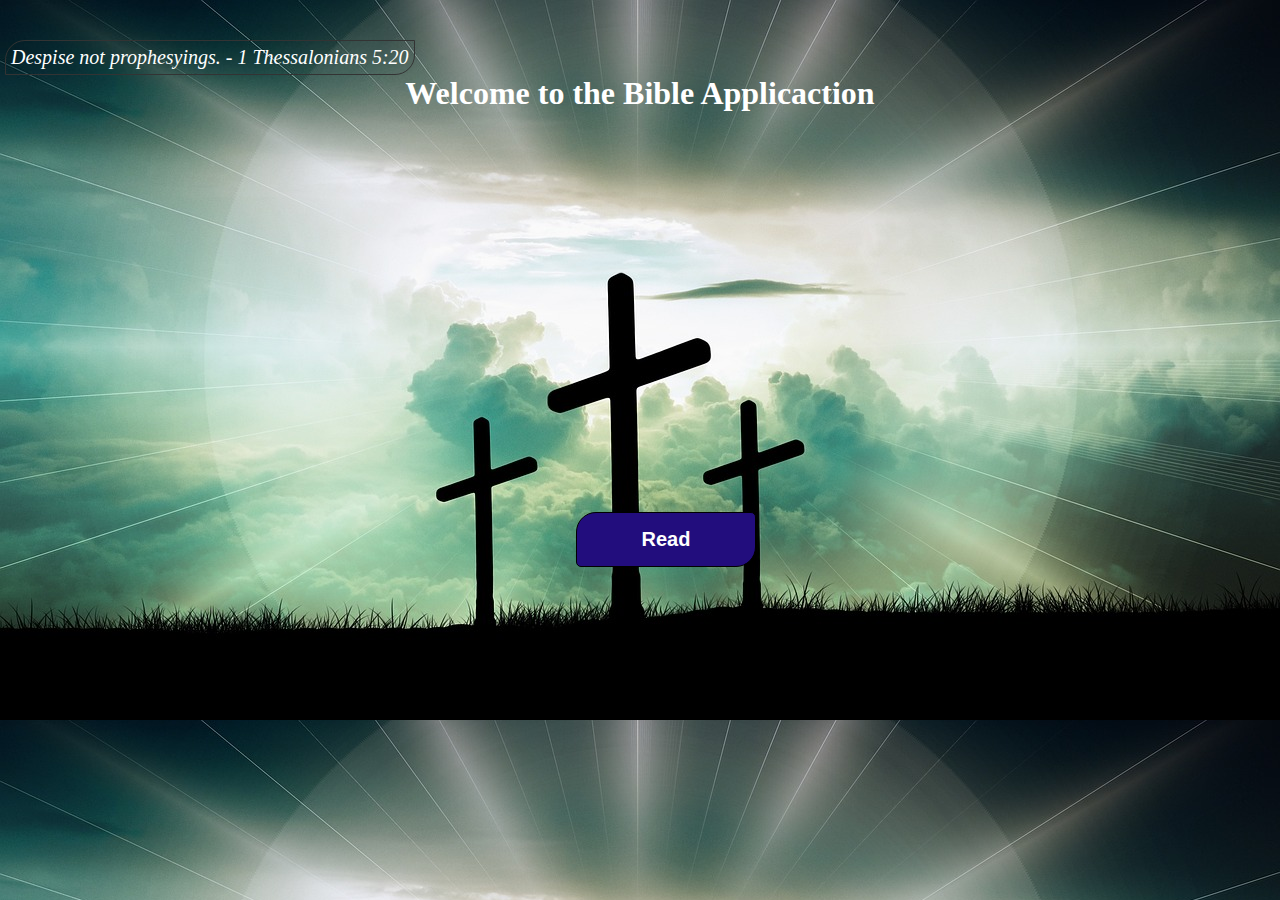
<file: html/index.html>
<!DOCTYPE html>
<html lang="en">
  <head>
    <meta charset="UTF-8" />
    <meta http-equiv="X-UA-Compatible" content="IE=edge" />
    <meta name="viewport" content="width=device-width, initial-scale=1.0" />
    <title>Bible App</title>
    <link rel="stylesheet" href="./bibleApp1.html" />
    <link rel="stylesheet" href="../bibleApp.css">
  </head>
  <body background="./images/background.jpg">
    
    <div id="container">
      <!-- Random verse -->
      <p id="scriptures"></p>
      <div id="homePage">
        <!-- Start Section -->
        <h1>Welcome to the Bible Applicaction</h1>
        <button class="readBtn">Read</button>
      </div>

      <!-- The books page -->
      <div class="books">
        <!-- <h2>Books Section</h2> -->
        <!-- <select name="value" id="">
          <optgroup label="Select books">
            <option value="" selected>Old Testament</option>
            <option value="">New Testament</option>
          </optgroup>
        </select> -->
      </div>
    </div>
    <script src="../javascript/bibeApp.js"></script>
  </body>
</html>
</file>
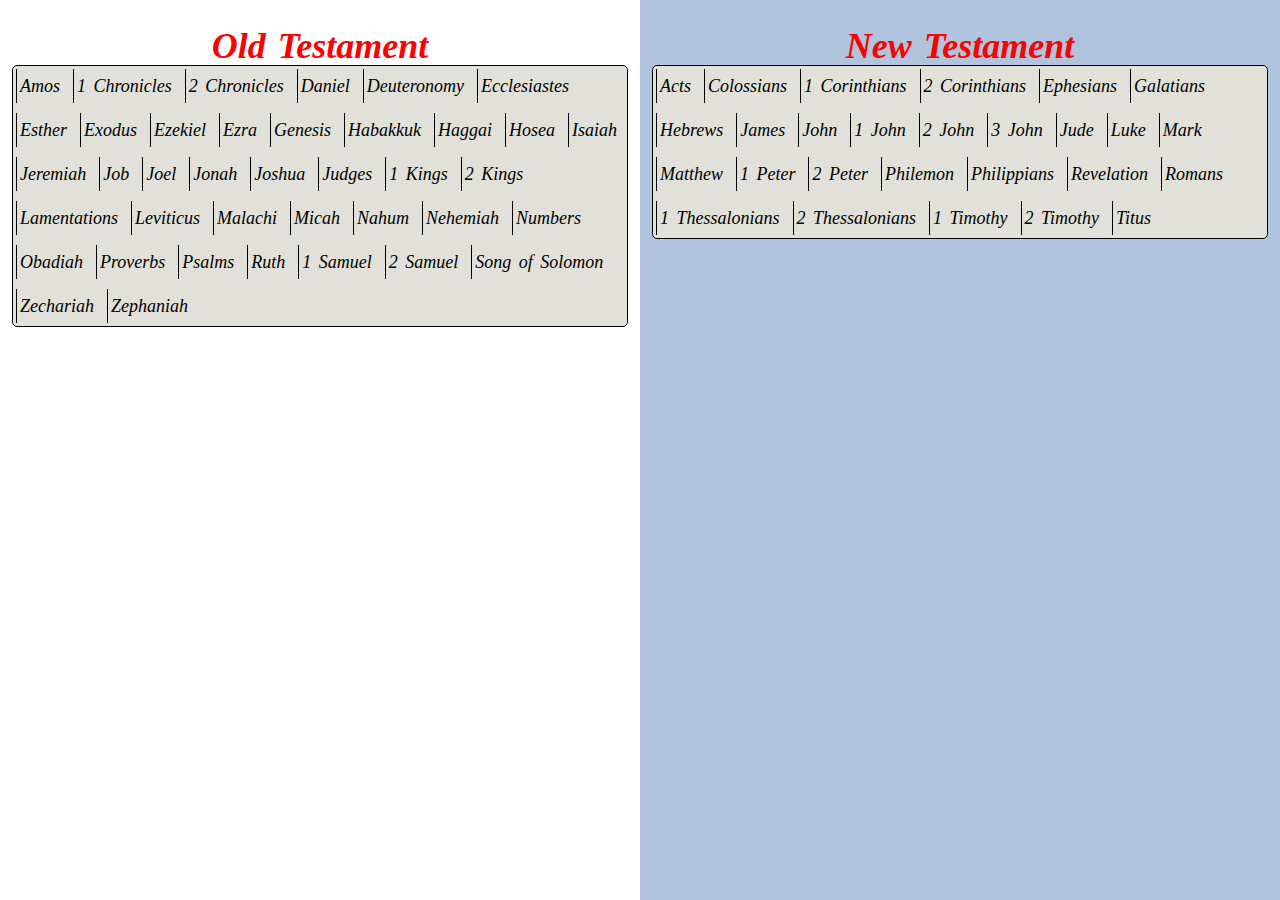
<file: html/bibleApp1.html>
<!DOCTYPE html>
<html lang="en">
  <head>
    <meta charset="UTF-8" />
    <meta http-equiv="X-UA-Compatible" content="IE=edge" />
    <meta name="viewport" content="width=device-width, initial-scale=1.0" />
    <title>Document</title>
    <link rel="stylesheet" href="../bibleApp.css">

  </head>
  <body>
    <div id="bible_books">
      <div class="old_test">
        <h1>Old Testament</h1>
        <div>
            <ul class="bible_list_old">
                
            </ul>
            <div class="old_test_body"></div>
        </div>
    </div>
      <div class="new_test">
        <h1>New Testament</h1>
        <div>
            <ul class="bible_list_new">

            </ul>
            <div class="new_test_body"></div>
        </div>
        </div>
    </div>
    <script src="../javascript/bibleApp2.js"></script>
  </body>
</html>
</file>
<file: bibleApp.css>
* {
  padding: 0;
  margin: 0;
  font-size: Arial, sans-serif;
  box-sizing: border border-box;
}
body {
  display: grid;
  height: 100vh;
}

.readBtn {
  height: 55px;
  width: 180px;
  text-align: center;
  padding: 15px;
  background: rgb(34, 13, 125);
  color: #fff;
  font-size: 20px;
  font-weight: 600;
  border-radius: 20px 5px;
  border: 1px solid #000;
  cursor: pointer;
  margin-top: 400px;
  margin-left: 45%;
  /* display: none; */
}

#scriptures {
  color: white;
  font-size: 20px;
  font-style: italic;
  text-align: left;
  margin-top: 40px;
  border: 1px solid #333;
  width: fit-content;
  padding: 5px;
  border-radius: 20px 0;
  margin-left: 5px;
}

h1 {
  text-align: center;
  color: white;
  flex-direction: column;
}

#bible_books {
  display: flex;
  font-size: 20px;
  font-family: 600;
  justify-content: space-between;
  width: 100vw;
  min-height: 100vh;
  overflow: hidden;
}

#bible_books .old_test {
  width: 50%;
  padding: 10px;
  overflow-y: scroll;
  flex-wrap: wrap;
  word-spacing: 3px;
  font-size: 18px;
  text-align: justify;
  line-height: 28px;
  padding: 12px;
}

#bible_books .new_test {
  padding: 10px;
  width: 50%;
  background: lightsteelblue;
  overflow-y: scroll;
  flex-wrap: wrap;
  word-spacing: 3px;
  font-size: 18px;
  text-align: justify;
  line-height: 28px;
  padding: 12px;
}

#bible_books h1 {
  color: red;
  padding-top: 20px;
  padding-bottom: 5px;
  font-style: oblique;
}

.bible_list_old {
  display: flex;
  flex-wrap: wrap;
  list-style: none;
  gap: 10px;
  border: 1px solid black;
  border-radius: 5px;
  background: rgb(225, 225, 218);
  font-style: italic;
  font-weight: 400;
  padding: 3px;
}

.bible_list_old li {
  border-left: 1px solid black;
  padding: 3px;
}

.bible_list_old li:hover {
  background: rgb(203, 101, 101);
  cursor: pointer;
}

.bible_list_new {
  display: flex;
  flex-wrap: wrap;
  list-style: none;
  gap: 10px;
  border: 1px solid black;
  border-radius: 5px;
  background: rgb(225, 225, 218);
  font-style: italic;
  font-weight: 400;
  padding: 3px;
}

.bible_list_new li {
  border-left: 1px solid black;
  padding: 3px;
}

.bible_list_new li:hover {
  background: rgb(203, 101, 101);
  cursor: pointer;
}

.bible {
  display: flex;
}
.chapter {
  margin-left: 10px;
  border: 2px dashed rgb(178, 178, 185);
  height: 500px;
  width: 500px;
  overflow: hidden;
  overflow-y: scroll;
  padding: 20px;
  border-radius: 8px;
  background: whitesmoke;
}

.list-content {
  background: red;
}

.bible h4 {
  padding: 10px;
  border-bottom: 1px solid #a58080;
}

.bible h4:hover {
  transform: scale(1.1);
  cursor: pointer;
}
</file>
